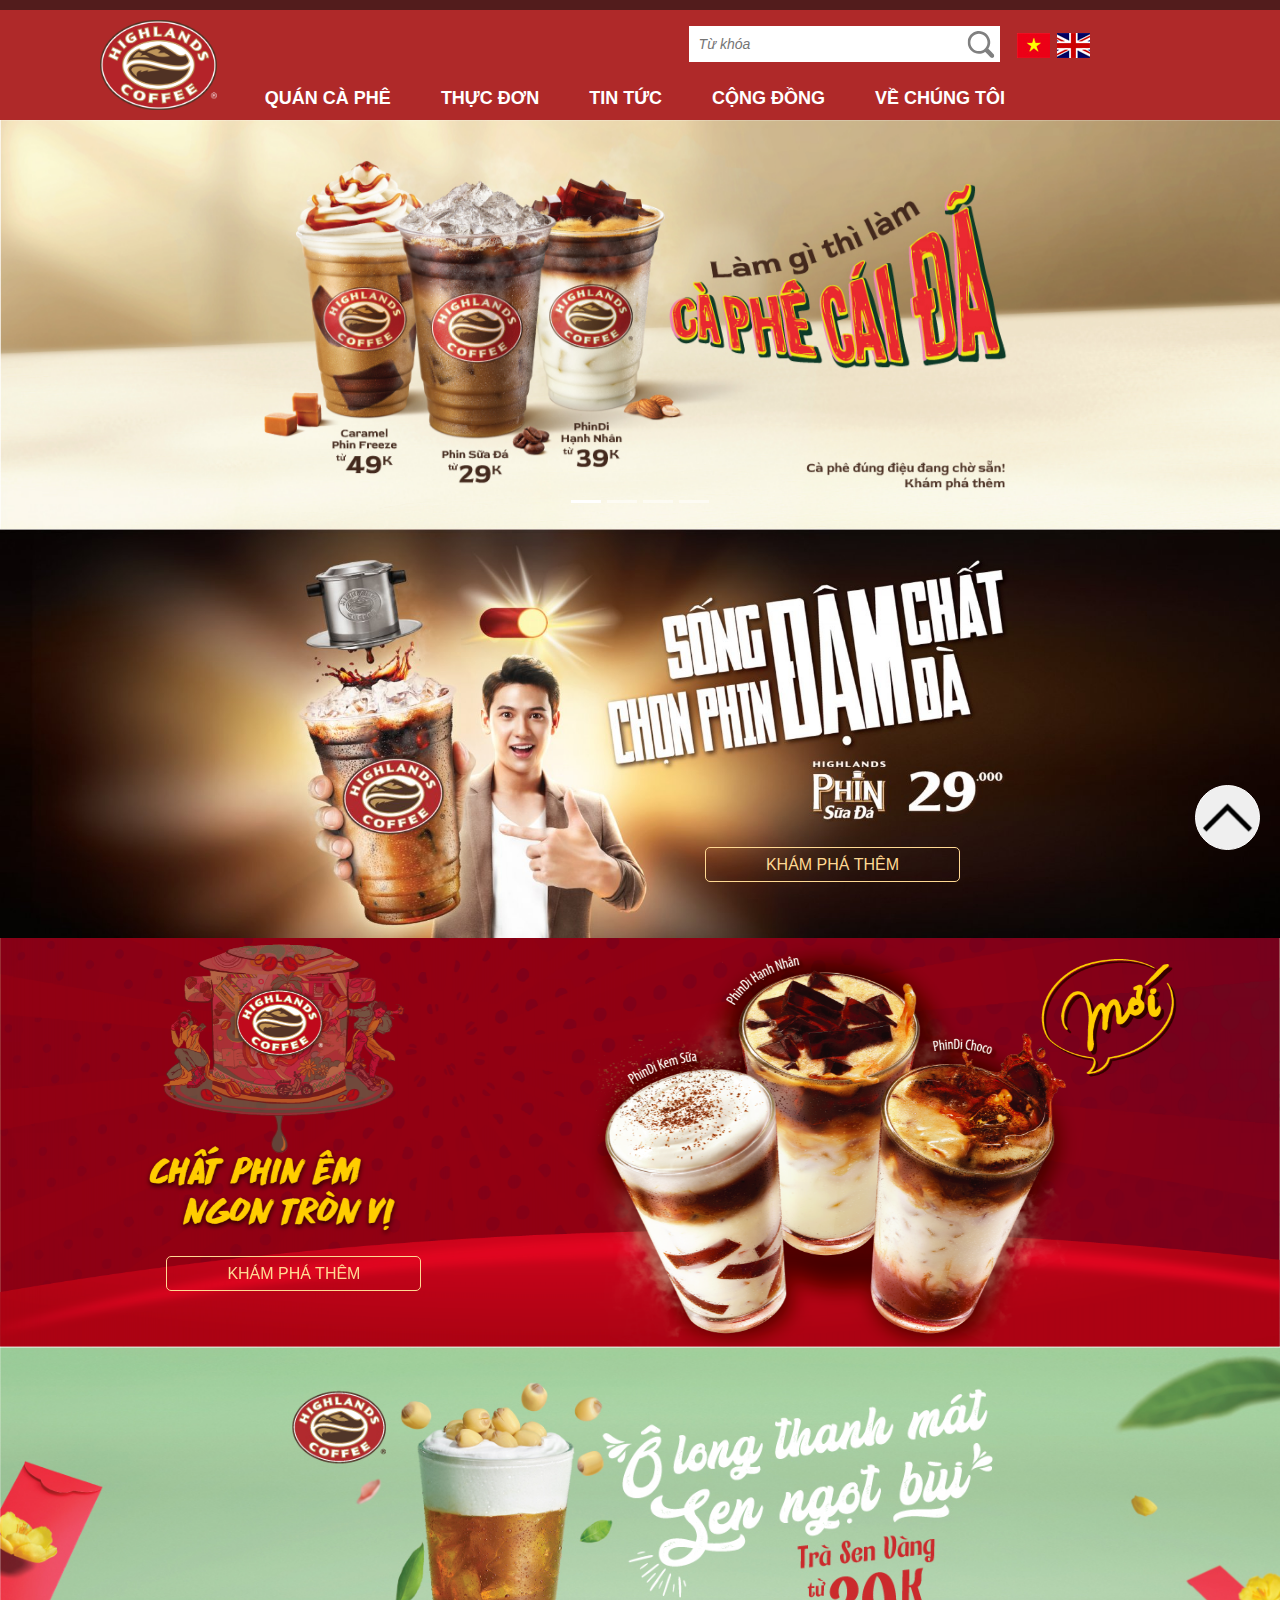
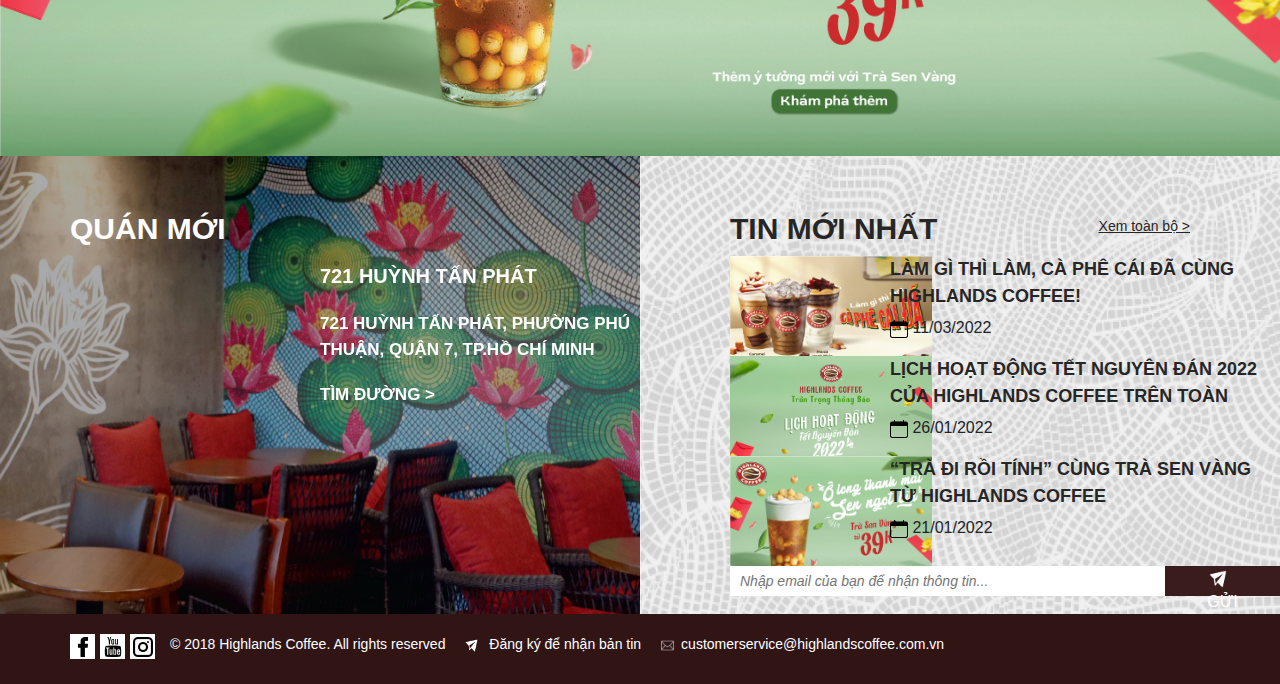
<file: asset/index.html>
<!DOCTYPE html>
<html lang="en">
  <head>
    <meta charset="UTF-8" />
    <meta http-equiv="X-UA-Compatible" content="IE=edge" />
    <meta name="viewport" content="width=device-width, initial-scale=1.0" />
    <link rel="stylesheet" href="style.css" />
    <link
      rel="stylesheet"
      href="https://cdn.jsdelivr.net/npm/bootstrap@4.0.0/dist/css/bootstrap.min.css"
      integrity="sha384-Gn5384xqQ1aoWXA+058RXPxPg6fy4IWvTNh0E263XmFcJlSAwiGgFAW/dAiS6JXm"
      crossorigin="anonymous"
    />
    <title>Highlandscoffee</title>
  </head>
  <body>
    <header class="head-bg">
      <img src="./img/logo.png" alt="logo" class="img-logo" />
      <div class="content-header">
        <ul class="head-menu-content">
          <li class="head-menu-content-li">
            <a href="" class="content-head-menu"> QUÁN CÀ PHÊ</a>
          </li>
          <li class="head-menu-content-li">
            <div>
              <a href="" class="content-head-menu"> THỰC ĐƠN</a>
            </div>
            <div class="sub-menu">
              <ul class="ul-menu">
                <li style="padding-left: 350px" class="li">
                  <a href="">CÀ PHÊ</a>
                  <ul>
                    <li><a href="">Cà Phê Phin</a></li>
                    <li><a href="">PhinDi</a></li>
                    <li><a href="">Cà Phê Espresso</a></li>
                  </ul>
                </li>
                <li>
                  <a href="">FREEZE</a>
                  <ul>
                    <li><a href=""> Freeze Cà Phê Phin</a></li>
                    <li><a href=""> Freeze Không Cà Phê</a></li>
                  </ul>
                </li>
                <li>
                  <a href="">TRÀ </a>
                  <ul>
                    <li><a href=""> Trà Sen Vàng</a></li>
                    <li><a href=""> Trà Thạch Đào</a></li>
                    <li><a href=""> Trà Thanh Đào</a></li>
                    <li><a href=""> Trà Thạch Vải</a></li>
                  </ul>
                </li>
                <li>
                  <a href="">KHÁC </a>
                  <ul>
                    <li><a href=""> Bánh Ngọt </a></li>
                    <li><a href=""> Merchandise </a></li>
                    <li><a href="">Cà Phê Đóng Gói </a></li>
                    <li><a href="">Thực Đơn Giao Hàng</a></li>
                  </ul>
                </li>
                <li class="sub-img">
                  <a href=""> Phin Sữa Đá Đậm Đà Chất Phin! 29.000đ</a>
                  <a
                    href="https://www.highlandscoffee.com.vn/vn/phin-sua.html"
                    target="_blank"
                  >
                    <img
                      src="./img/sub-menu-img.jpg"
                      alt=""
                      style="padding: 30px 0px; width: 12vw"
                  /></a>
                </li>
              </ul>
            </div>
          </li>
          <li class="head-menu-content-li">
            <a href="#menu" class="content-head-menu">TIN TỨC</a>
          </li>
          <li class="head-menu-content-li">
            <a href="" class="content-head-menu">CỘNG ĐỒNG</a>
          </li>
          <li class="head-menu-content-li">
            <a href="" class="content-head-menu">VỀ CHÚNG TÔI</a>
          </li>
        </ul>
      </div>

      <div class="btn-search">
        <input
          name="keyword"
          type="search"
          class="text_search"
          placeholder="Từ khóa"
          value=""
          size="30px"
        />
        <button class="btn-img">
          <img src="./img/i-search.svg" alt="img-search" class="img-search" />
        </button>
      </div>

      <button class="logo">
        <a href="./index.html"><img src="./img/logo-vn.jpg" alt="vn" /></a>
      </button>
      <button class="logo1">
        <a href="./indexen.html"><img src="./img/logo-en.jpg" alt="en" /></a>
      </button>
    </header>

    <div
      id="carouselExampleIndicators"
      class="carousel slide"
      data-ride="carousel"
    >
      <ol class="carousel-indicators">
        <li
          data-target="#carouselExampleIndicators"
          data-slide-to="0"
          class="active"
        ></li>
        <li data-target="#carouselExampleIndicators" data-slide-to="1"></li>
        <li data-target="#carouselExampleIndicators" data-slide-to="2"></li>
        <li data-target="#carouselExampleIndicators" data-slide-to="3"></li>
      </ol>
      <div class="carousel-inner">
        <div class="carousel-item active">
          <img
            class="d-block w-100"
            src="./img/img-slide1.jpg"
            alt="First slide"
          />
        </div>
        <div class="carousel-item">
          <img
            class="d-block w-100"
            src="./img/img-slide2.jpg"
            alt="Second slide"
          />
        </div>
        <div class="carousel-item">
          <img
            class="d-block w-100"
            src="./img/img-slide3.jpg"
            alt="Third slide"
          />
        </div>
        <div class="carousel-item">
          <img
            class="d-block w-100"
            src="img/img-slide4.jpg"
            alt="four slide"
          />
        </div>
      </div>
      <a
        class="carousel-control-prev"
        href="#carouselExampleIndicators"
        role="button"
        data-slide="prev"
      >
        <span class="carousel-control-prev" aria-hidden="true"></span>
        <span class="sr-only">Previous</span>
      </a>
      <a
        class="carousel-control-next"
        href="#carouselExampleIndicators"
        role="button"
        data-slide="next"
      >
        <span class="carousel-control-next" aria-hidden="true"></span>
        <span class="sr-only">Next</span>
      </a>
    </div>
    <section class="sec3-bg">
      <div class="sec3">
        <a href="" target="_blank" class="sec3-nav">KHÁM PHÁ THÊM</a>
      </div>
      <a href=""><img src="./img/img-sec3.jpg" alt="img3" class="sec-img" /></a>
    </section>
    <div class="sec4-bg">
      <div class="sec4">
        <a href="" target="_blank" class="sec4-nav">KHÁM PHÁ THÊM</a>
      </div>
      <a href=""><img src="./img/img-sec4.png" alt="img4" class="sec-img" /></a>
    </div>
    <section>
      <a href=""><img src="./img/img-sec5.jpg" alt="img5" class="sec-img" /></a>
    </section>
    <section class="bg-store">
      <div class="img-store-content">
        <img src="./img/img-quan.jpg" alt="store" class="bg-img-store" />
        <div class="content-store">
          QUÁN MỚI

          <div
            id="carouselExampleSlidesOnly"
            class="carousel slide"
            data-ride="carousel"
          >
            <div class="carousel-inner">
              <div class="carousel-item active">
                <a href="" class="slide-text" style="font-size: 20px"
                  >721 HUỲNH TẤN PHÁT</a
                >
                <a href="" class="slide-text"
                  >721 HUỲNH TẤN PHÁT, PHƯỜNG PHÚ THUẬN, QUẬN 7, TP.HỒ CHÍ
                  MINH</a
                >
                <a href="" class="slide-text">TÌM ĐƯỜNG ></a>
              </div>
              <div class="carousel-item">
                <a href="" class="slide-text" style="font-size: 20px"
                  >HÀM CÁ MẬP</a
                >
                <a href="" class="slide-text"
                  >TẦNG 3, 1-3-5 ĐINH TIÊN HOÀNG, PHƯỜNG HOÀNG TRỐNG, QUẬN HOÀN
                  KIẾM, HÀ NỘI</a
                >
                <a href="" class="slide-text">TÌM ĐƯỜNG ></a>
              </div>
              <div class="carousel-item">
                <a href="" class="slide-text" style="font-size: 20px"
                  >SÂN BAY QUỐC TẾ ĐÀ NẴNG</a
                >
                <a href="" class="slide-text"
                  >KHU VỰC CHECK-IN GA QUỐC TẾ, SÂN BAY ĐÀ NẴNG, 62 TRẦN QUỐC
                  TOẢN, QUẬN HẢI CHÂU, TP.ĐÀ NẴNG</a
                >
                <a href="" class="slide-text">TÌM ĐƯỜNG ></a>
              </div>
            </div>
          </div>
        </div>
      </div>
      <div class="img-news-content">
        <img src="./img/img-tin.jpg" alt="news" class="bg-img-news" />

        <div class="content-news">TIN MỚI NHẤT</div>
        <a href="" class="content-xemtoanbo">Xem toàn bộ ></a>
        <section class="content-imgnho">
          <a href=""
            ><img src="./img/img-nhỏ1.jpg" alt="" class="img-nho1" />
          </a>
          <a href=""
            ><img src="./img/img-nhỏ2.png" alt="" class="img-nho2"
          /></a>
          <a href=""
            ><img src="./img/img-nhỏ3.jpg" alt="" class="img-nho3"
          /></a>
        </section>
        <section class="news-textnho">
          <a href="" class="content-textnho1"
            >LÀM GÌ THÌ LÀM, CÀ PHÊ CÁI ĐÃ CÙNG HIGHLANDS COFFEE!</a
          >
          <p class="cal1">
            <img src="./img/calendar.png" alt="" class="img-cal" /> 11/03/2022
          </p>
          <a href="" class="content-textnho2"
            >LỊCH HOẠT ĐỘNG TẾT NGUYÊN ĐÁN 2022 CỦA HIGHLANDS COFFEE TRÊN
            TOÀN</a
          ><br />
          <p class="cal2">
            <img src="./img/calendar.png" alt="" class="img-cal" /> 26/01/2022
          </p>
          <a href="" class="content-textnho3"
            >“TRÀ ĐI RỒI TÍNH” CÙNG TRÀ SEN VÀNG TỪ HIGHLANDS COFFEE</a
          ><br />
          <p class="cal3">
            <img src="./img/calendar.png" alt="" class="img-cal" /> 21/01/2022
          </p>
        </section>
        <section class="btn-search1">
          <input
            name="keyword"
            type="search"
            placeholder="Nhập email của bạn để nhận thông tin..."
            size="50px"
            class="text_search"
          />
          <button type="submit" class="btn-img1">
            <img src="./img/img-send-white.png" alt="" class="img-send" />GỬI
          </button>
        </section>
      </div>
    </section>
  </body>
  <footer class="footer">
    <a
      href="https://www.facebook.com/highlandscoffeevietnam/"
      class="btn-img-logo"
      style="margin-left: 70px"
      ><img src="./img/icon-fb.png" alt="" class="img-logo-nho"
    /></a>
    <a
      href="https://www.youtube.com/channel/UCHEqa2uTf8uXrGWrnU3ThgA"
      class="btn-img-logo"
      ><img src="./img/youtube-logo.png" alt="" class="img-logo-nho"
    /></a>
    <a
      href="https://www.instagram.com/highlandscoffeevietnam/"
      class="btn-img-logo"
      ><img src="./img/instagram.png" alt="" class="img-logo-nho"
    /></a>
    <p class="text-footer">© 2018 Highlands Coffee. All rights reserved</p>
    <a href=" javascript:void(0)" onclick="myFunction()" class="text-footer1"
      ><img
        src="./img/img-send-white.png"
        alt=""
        class="img-logo-nho"
        style="padding-right: 7px"
      />
      Đăng ký để nhận bản tin
    </a>
    <a href="mailto:customerservice@highlandscoffee.com.vn" class="text-footer1"
      ><img
        src="./img/email-5-xxl.png"
        alt=""
        class="img-logo-nho"
        style="padding-right: 7px"
      />customerservice@highlandscoffee.com.vn</a
    >
  </footer>
  <button onclick="topFunction()" id="btn" title="gototop">
    <img src="./img/go-up.png" alt="" class="img-gotop" />
  </button>

  <script src="./main.js"></script>
  <script
    src="https://code.jquery.com/jquery-3.2.1.slim.min.js"
    integrity="sha384-KJ3o2DKtIkvYIK3UENzmM7KCkRr/rE9/Qpg6aAZGJwFDMVNA/GpGFF93hXpG5KkN"
    crossorigin="anonymous"
  ></script>
  <script
    src="https://cdn.jsdelivr.net/npm/popper.js@1.12.9/dist/umd/popper.min.js"
    integrity="sha384-ApNbgh9B+Y1QKtv3Rn7W3mgPxhU9K/ScQsAP7hUibX39j7fakFPskvXusvfa0b4Q"
    crossorigin="anonymous"
  ></script>
  <script
    src="https://cdn.jsdelivr.net/npm/bootstrap@4.0.0/dist/js/bootstrap.min.js"
    integrity="sha384-JZR6Spejh4U02d8jOt6vLEHfe/JQGiRRSQQxSfFWpi1MquVdAyjUar5+76PVCmYl"
    crossorigin="anonymous"
  ></script>
</html>
</file>
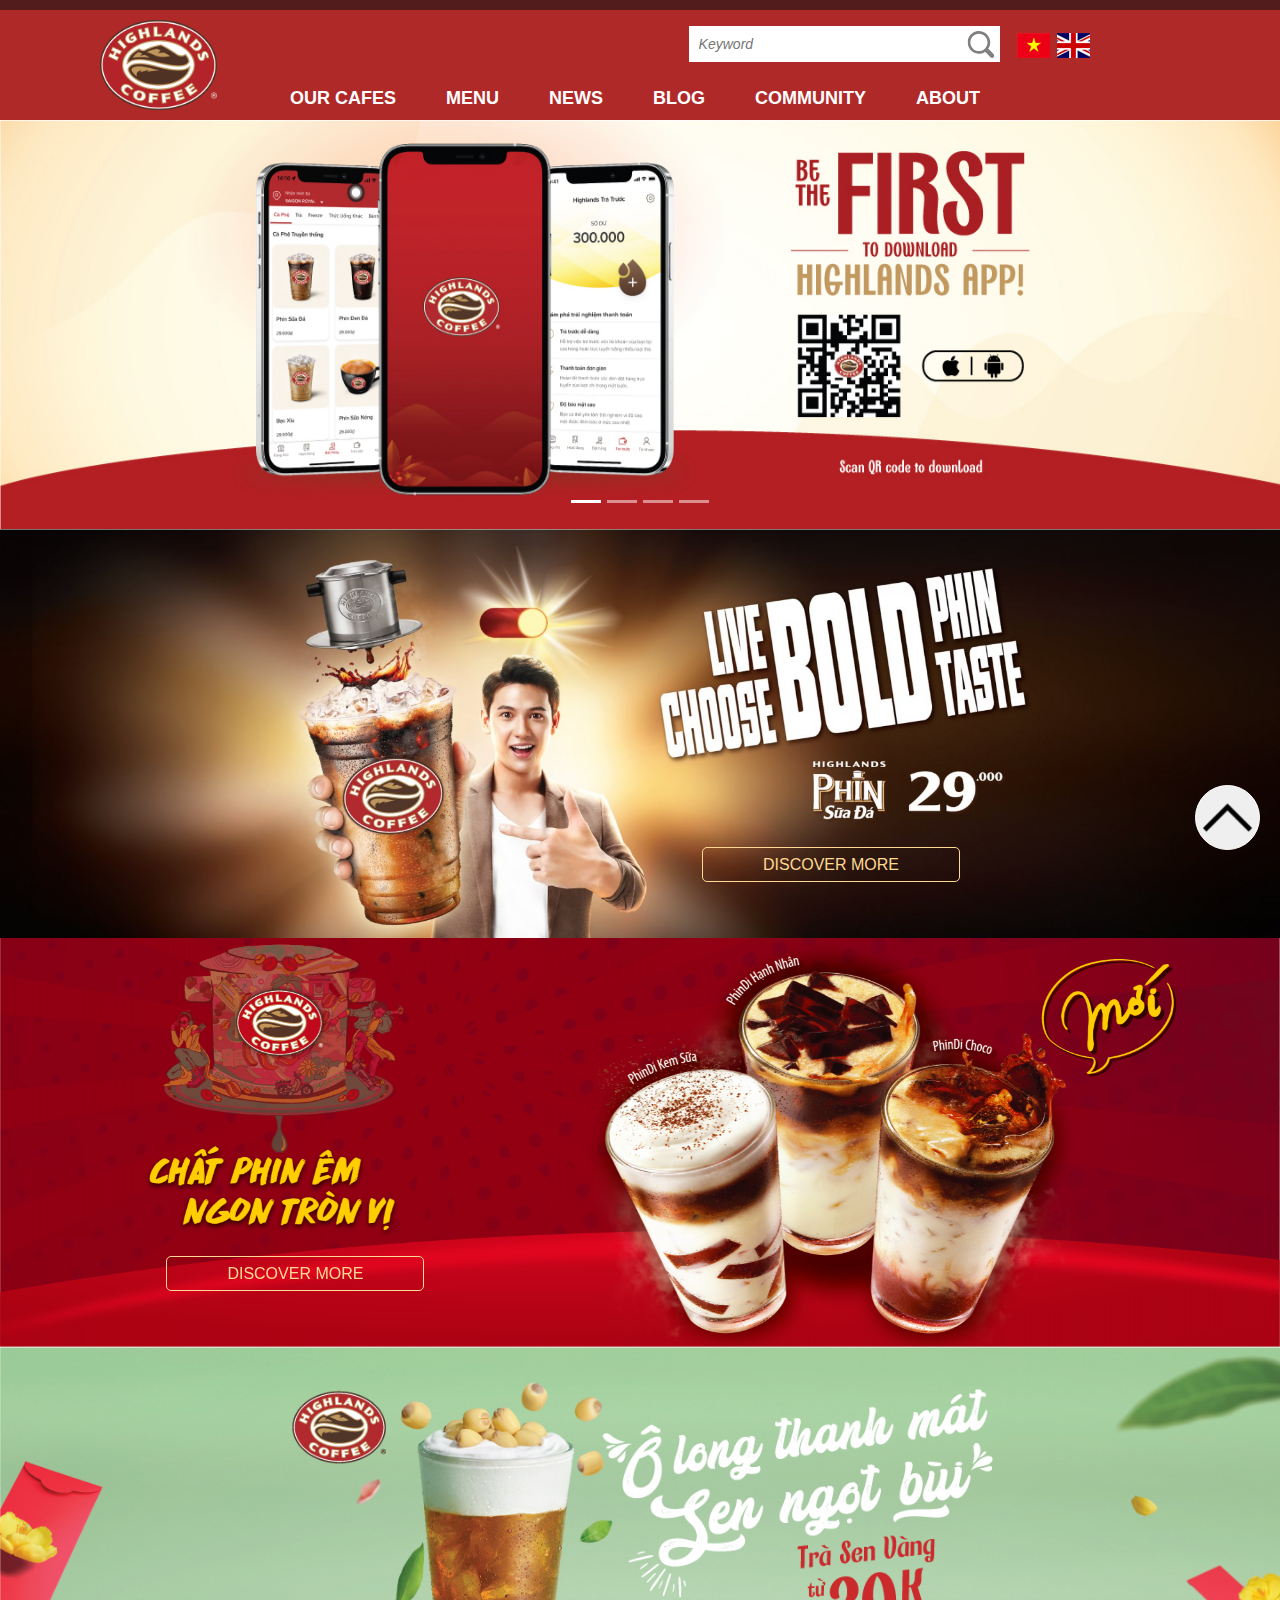
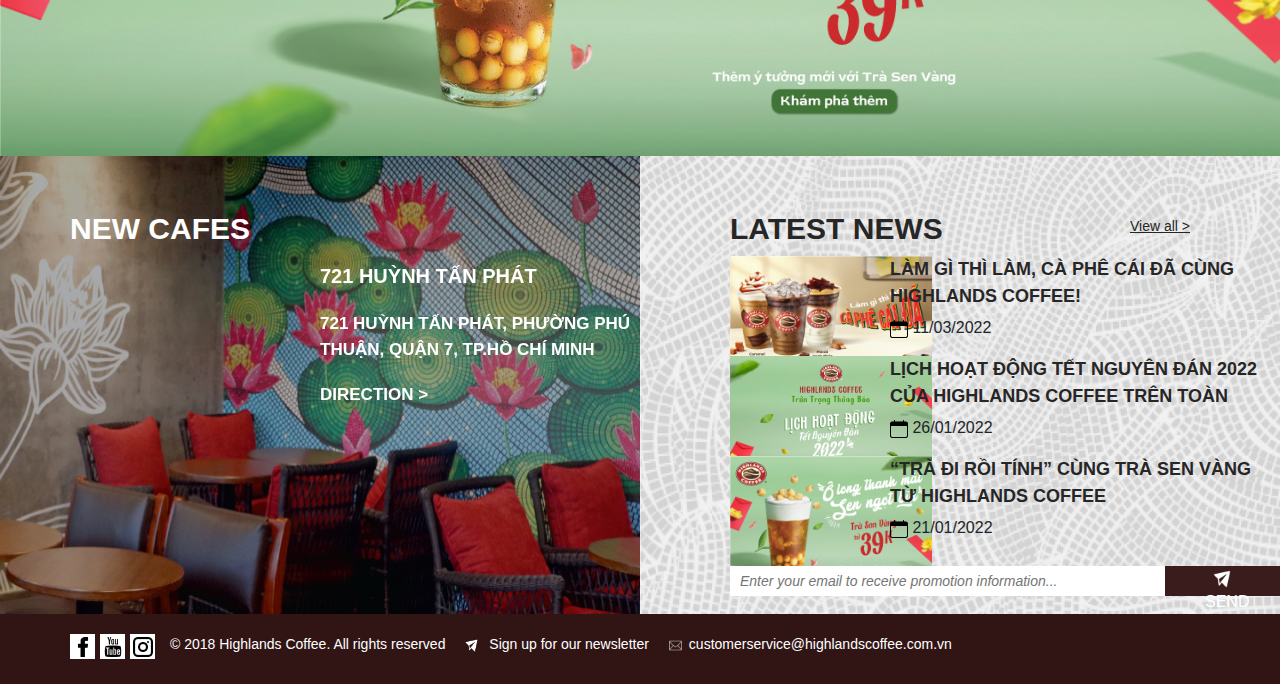
<file: asset/indexen.html>
<!DOCTYPE html>
<html lang="en">
  <head>
    <meta charset="UTF-8" />
    <meta http-equiv="X-UA-Compatible" content="IE=edge" />
    <meta name="viewport" content="width=device-width, initial-scale=1.0" />
    <link rel="stylesheet" href="style.css" />
    <link
      rel="stylesheet"
      href="https://cdn.jsdelivr.net/npm/bootstrap@4.0.0/dist/css/bootstrap.min.css"
      integrity="sha384-Gn5384xqQ1aoWXA+058RXPxPg6fy4IWvTNh0E263XmFcJlSAwiGgFAW/dAiS6JXm"
      crossorigin="anonymous"
    />
    <title>Highlandscoffee</title>
  </head>
  <body>
    <header class="head-bg">
      <img src="./img/logo.png" alt="logo" class="img-logo" />
      <div class="content-header">
        <ul class="head-menu-content">
          <li class="head-menu-content-li">
            <a href="" class="content-head-menu"> OUR CAFES</a>
          </li>
          <li class="head-menu-content-li">
            <div>
              <a href="" class="content-head-menu"> MENU</a>
            </div>
            <div class="sub-menu">
              <ul class="ul-menu">
                <li style="padding-left: 350px" class="li">
                  <a href="">COFFEE </a>
                  <ul>
                    <li><a href="">Phin Coffee</a></li>
                    <li><a href="">PhinDi</a></li>
                    <li><a href=""> Espresso Coffee</a></li>
                  </ul>
                </li>
                <li>
                  <a href="">FREEZE </a>
                  <ul>
                    <li><a href=""> Phin Coffee Freeze</a></li>
                    <li><a href=""> Non Coffee Freeze</a></li>
                  </ul>
                </li>
                <li>
                  <a href="">TEA </a>
                  <ul>
                    <li><a href="">Golden Lotus Tea</a></li>
                    <li><a href=""> Peach Jelly Tea</a></li>
                    <li><a href=""> Peach Lemongrass Tea</a></li>
                    <li><a href=""> Lychee Tea</a></li>
                  </ul>
                </li>
                <li>
                  <a href="">OTHERS </a>
                  <ul>
                    <li><a href=""> Pastry </a></li>
                    <li><a href=""> Merchandise </a></li>
                    <li><a href="">Packaged Coffee </a></li>
                    <li><a href="">Delivery Menu </a></li>
                  </ul>
                </li>
                <li class="sub-img">
                  <a href=""> Phin Sua Da Bold Phin Taste! 29,000VND</a>
                  <a
                    href="https://www.highlandscoffee.com.vn/vn/phin-sua.html"
                    target="_blank"
                  >
                    <img
                      src="./img/sub-menu-img.jpg"
                      alt=""
                      style="padding: 30px 0px; width: 12vw"
                  /></a>
                </li>
              </ul>
            </div>
          </li>
          <li class="head-menu-content-li">
            <a href="#menu" class="content-head-menu">NEWS</a>
          </li>
          <li class="head-menu-content-li">
            <a href="" class="content-head-menu"> BLOG</a>
          </li>
          <li class="head-menu-content-li">
            <a href="" class="content-head-menu"> COMMUNITY</a>
          </li>
          <li class="head-menu-content-li">
            <a href="" class="content-head-menu">ABOUT</a>
          </li>
        </ul>
      </div>

      <div class="btn-search">
        <input
          name="keyword"
          type="search"
          class="text_search"
          placeholder="Keyword"
          value=""
          size="30px"
        />
        <button class="btn-img">
          <img src="./img/i-search.svg" alt="img-search" class="img-search" />
        </button>
      </div>

      <button class="logo">
        <a href="./index.html"><img src="./img/logo-vn.jpg" alt="vn" /></a>
      </button>
      <button class="logo1">
        <a href="./indexen.html"><img src="./img/logo-en.jpg" alt="en" /></a>
      </button>
    </header>

    <div
      id="carouselExampleIndicators"
      class="carousel slide"
      data-ride="carousel"
    >
      <ol class="carousel-indicators">
        <li
          data-target="#carouselExampleIndicators"
          data-slide-to="0"
          class="active"
        ></li>
        <li data-target="#carouselExampleIndicators" data-slide-to="1"></li>
        <li data-target="#carouselExampleIndicators" data-slide-to="2"></li>
        <li data-target="#carouselExampleIndicators" data-slide-to="3"></li>
      </ol>
      <div class="carousel-inner">
        <div class="carousel-item active">
          <img
            class="d-block w-100"
            src="./img/en-img-slide1.jpg"
            alt="First slide"
          />
        </div>
        <div class="carousel-item">
          <img
            class="d-block w-100"
            src="./img/img-slide2.jpg"
            alt="Second slide"
          />
        </div>
        <div class="carousel-item">
          <img
            class="d-block w-100"
            src="./img/img-slide3.jpg"
            alt="Third slide"
          />
        </div>
        <div class="carousel-item">
          <img
            class="d-block w-100"
            src="img/img-slide4.jpg"
            alt="four slide"
          />
        </div>
      </div>
      <a
        class="carousel-control-prev"
        href="#carouselExampleIndicators"
        role="button"
        data-slide="prev"
      >
        <span class="carousel-control-prev" aria-hidden="true"></span>
        <span class="sr-only">Previous</span>
      </a>
      <a
        class="carousel-control-next"
        href="#carouselExampleIndicators"
        role="button"
        data-slide="next"
      >
        <span class="carousel-control-next" aria-hidden="true"></span>
        <span class="sr-only">Next</span>
      </a>
    </div>
    <section class="sec3-bg">
      <div class="sec3">
        <a href="" target="_blank" class="sec3-nav">DISCOVER MORE</a>
      </div>
      <a href=""
        ><img src="./img/en-imgsec2.jpg" alt="img3" class="sec-img"
      /></a>
    </section>
    <div class="sec4-bg">
      <div class="sec4">
        <a href="" target="_blank" class="sec4-nav">DISCOVER MORE</a>
      </div>
      <a href=""><img src="./img/img-sec4.png" alt="img4" class="sec-img" /></a>
    </div>
    <section>
      <a href=""><img src="./img/img-sec5.jpg" alt="img5" class="sec-img" /></a>
    </section>
    <section class="bg-store">
      <div class="img-store-content">
        <img src="./img/img-quan.jpg" alt="store" class="bg-img-store" />
        <div class="content-store">
          NEW CAFES

          <div
            id="carouselExampleSlidesOnly"
            class="carousel slide"
            data-ride="carousel"
          >
            <div class="carousel-inner">
              <div class="carousel-item active">
                <a href="" class="slide-text" style="font-size: 20px"
                  >721 HUỲNH TẤN PHÁT</a
                >
                <a href="" class="slide-text"
                  >721 HUỲNH TẤN PHÁT, PHƯỜNG PHÚ THUẬN, QUẬN 7, TP.HỒ CHÍ
                  MINH</a
                >
                <a href="" class="slide-text">DIRECTION ></a>
              </div>
              <div class="carousel-item">
                <a href="" class="slide-text" style="font-size: 20px"
                  >HÀM CÁ MẬP</a
                >
                <a href="" class="slide-text"
                  >3rd floor, 1-3-5 Dinh Tien Hoang, Hang Trong Ward, Hoan Kiem
                  District, Hanoi</a
                >
                <a href="" class="slide-text">DIRECTION ></a>
              </div>
              <div class="carousel-item">
                <a href="" class="slide-text" style="font-size: 20px"
                  >SÂN BAY QUỐC TẾ ĐÀ NẴNG</a
                >
                <a href="" class="slide-text"
                  >International check in area, Da Nang Airport, 62 Tran Quoc
                  Toan, Hai Chau District, Da Nang</a
                >
                <a href="" class="slide-text">DIRECTION ></a>
              </div>
            </div>
          </div>
        </div>
      </div>
      <div class="img-news-content">
        <img src="./img/img-tin.jpg" alt="news" class="bg-img-news" />

        <div class="content-news">LATEST NEWS</div>
        <a href="" class="content-xemtoanbo">View all ></a>
        <section class="content-imgnho">
          <a href=""
            ><img src="./img/img-nhỏ1.jpg" alt="" class="img-nho1" />
          </a>
          <a href=""
            ><img src="./img/img-nhỏ2.png" alt="" class="img-nho2"
          /></a>
          <a href=""
            ><img src="./img/img-nhỏ3.jpg" alt="" class="img-nho3"
          /></a>
        </section>
        <section class="news-textnho">
          <a href="" class="content-textnho1"
            >LÀM GÌ THÌ LÀM, CÀ PHÊ CÁI ĐÃ CÙNG HIGHLANDS COFFEE!</a
          >
          <p class="cal1">
            <img src="./img/calendar.png" alt="" class="img-cal" /> 11/03/2022
          </p>
          <a href="" class="content-textnho2"
            >LỊCH HOẠT ĐỘNG TẾT NGUYÊN ĐÁN 2022 CỦA HIGHLANDS COFFEE TRÊN
            TOÀN</a
          ><br />
          <p class="cal2">
            <img src="./img/calendar.png" alt="" class="img-cal" /> 26/01/2022
          </p>
          <a href="" class="content-textnho3"
            >“TRÀ ĐI RỒI TÍNH” CÙNG TRÀ SEN VÀNG TỪ HIGHLANDS COFFEE</a
          ><br />
          <p class="cal3">
            <img src="./img/calendar.png" alt="" class="img-cal" /> 21/01/2022
          </p>
        </section>
        <section class="btn-search1">
          <input
            name="keyword"
            type="search"
            placeholder="Enter your email to receive promotion information..."
            size="50px"
            class="text_search"
          />
          <button type="submit" class="btn-img1">
            <img src="./img/img-send-white.png" alt="" class="img-send" />SEND
          </button>
        </section>
      </div>
    </section>
  </body>
  <footer class="footer">
    <a
      href="https://www.facebook.com/highlandscoffeevietnam/"
      class="btn-img-logo"
      style="margin-left: 70px"
      ><img src="./img/icon-fb.png" alt="" class="img-logo-nho"
    /></a>
    <a
      href="https://www.youtube.com/channel/UCHEqa2uTf8uXrGWrnU3ThgA"
      class="btn-img-logo"
      ><img src="./img/youtube-logo.png" alt="" class="img-logo-nho"
    /></a>
    <a
      href="https://www.instagram.com/highlandscoffeevietnam/"
      class="btn-img-logo"
      ><img src="./img/instagram.png" alt="" class="img-logo-nho"
    /></a>
    <p class="text-footer">© 2018 Highlands Coffee. All rights reserved</p>
    <a href=" javascript:void(0)" onclick="myFunction()" class="text-footer1"
      ><img
        src="./img/img-send-white.png"
        alt=""
        class="img-logo-nho"
        style="padding-right: 7px"
      />
      Sign up for our newsletter
    </a>
    <a href="mailto:customerservice@highlandscoffee.com.vn" class="text-footer1"
      ><img
        src="./img/email-5-xxl.png"
        alt=""
        class="img-logo-nho"
        style="padding-right: 7px"
      />customerservice@highlandscoffee.com.vn</a
    >
  </footer>
  <button onclick="topFunction()" id="btn" title="gototop">
    <img src="./img/go-up.png" alt="" class="img-gotop" />
  </button>

  <script src="./main.js"></script>
  <script
    src="https://code.jquery.com/jquery-3.2.1.slim.min.js"
    integrity="sha384-KJ3o2DKtIkvYIK3UENzmM7KCkRr/rE9/Qpg6aAZGJwFDMVNA/GpGFF93hXpG5KkN"
    crossorigin="anonymous"
  ></script>
  <script
    src="https://cdn.jsdelivr.net/npm/popper.js@1.12.9/dist/umd/popper.min.js"
    integrity="sha384-ApNbgh9B+Y1QKtv3Rn7W3mgPxhU9K/ScQsAP7hUibX39j7fakFPskvXusvfa0b4Q"
    crossorigin="anonymous"
  ></script>
  <script
    src="https://cdn.jsdelivr.net/npm/bootstrap@4.0.0/dist/js/bootstrap.min.js"
    integrity="sha384-JZR6Spejh4U02d8jOt6vLEHfe/JQGiRRSQQxSfFWpi1MquVdAyjUar5+76PVCmYl"
    crossorigin="anonymous"
  ></script>
</html>
</file>
<file: asset/style.css>
* {
  margin: 0;
  padding: 0;
  border: 0;
  list-style: none;
  text-decoration: none;
}
.head-bg {
  border-top: 10px solid rgb(82, 28, 28);
  background-color: rgb(175, 41, 41);
  height: 120px;
  width: 100%;
}
.img-logo {
  height: 100%;
  padding: 10px 0px;
  margin: 0px 100px;
  cursor: pointer;
}
.content-header {
  display: flex;
  flex-direction: column-reverse;
  justify-content: center;
  align-items: center;
  border: 1px black solid;
}
.head-menu-content {
  display: flex;
  flex-direction: row;
  position: absolute;

  color: white;
  font-size: 18px;
  font-weight: bold;
}
.head-menu-content-li {
  margin: 0px 10px 30px 0px;
  padding: 10px 20px;
  display: flex;

}
.head-menu-content-li:hover {
  background-color: #53382c;
  transition: linear 0.5s all;
}

.content-head-menu {
  color: white;
}
.content-head-menu:hover {
  color: white;
  text-decoration: none;
}
.ul-menu{
  display: flex;
  flex-direction: row;
  justify-content: space-evenly;
  box-sizing: border-box;
  background-color: #53382c;
  position: absolute;
  padding: 10px 10px;
 margin-top: 35px;
  width: 120vw;
  padding-bottom: 50px;
}
.head-menu-content-li div{
  display: flex;
  flex-direction: column;
}
.head-menu-content-li div.sub-menu{
  display: flex;
  align-items: center;
  opacity: 0;
  background-color:  #53382c;
  width: 100px;
  position: absolute;
  text-align: center;
  box-sizing: border-box;
  transition: all 0.3s linear;
}
.head-menu-content-li div.sub-menu:hover{
  opacity: 1;
  position: absolute;
  z-index: 100;
 
}
.ul-menu li a{
  color: rgb(224, 176, 87);
  text-decoration: none;
}
.ul-menu li a:hover{
  color: white;
  transition: all 0.3s linear;
}
.ul-menu li ul li a{
  color: white;
  font-size: 14px;
  font-weight: 400;
}
.ul-menu li ul li a:hover{
  color: rgb(255, 217, 147);
  transition: all 0.3s ease-in-out;

}
.sub-img{
  background-image: url(./img/sub-menu-bg.jpg);
  height: 280px;
  width: 200px;
  box-sizing: border-box;
  text-align: start;
  padding: 20px 15px;
  font-size: 20px;
} 
.btn-search {
  height: 4vh;
  display: flex;
  position: absolute;
  top: 26px;
  right: 280px;
}
.btn-img {
  background-color: white;
  cursor: pointer;
}
.img-search {
  height: 3vh;
  width: 3vw;
}
.text_search {
  font-style: italic;
  font-size: 14px;
  padding-left: 10px;
}
.logo {
  height: 5vh;
  cursor: pointer;
  background-color: rgb(175, 41, 41);
  position: absolute;
  top: 23px;
  right: 230px;
}
.logo1 {
  height: 5vh;
  cursor: pointer;
  background-color: rgb(175, 41, 41);
  position: absolute;
  top: 23px;
  right: 190px;
}
.sec3 {
  position: absolute;
  bottom: 15%;
  right: 25%;
}
.sec-img {
  height: 100%;
  width: 100%;
}
.sec3-nav {
  color: rgb(255, 217, 147);
  border: 1px solid rgb(255, 217, 147);
  border-radius: 5px;
  transition: 0.5s;
  padding: 8px 60px;
}
.sec3-nav:hover {
  color: #000;
  text-decoration: none;
  background-color: rgb(255, 217, 147);
}
.sec3-bg {
  position: relative;
}
.sec4 {
  position: absolute;
  bottom: 15%;
  left: 13%;
}
.sec-img {
  height: 100%;
  width: 100%;
}
.sec4-nav {
  color: rgb(255, 217, 147);
  border: 1px solid rgb(255, 217, 147);
  border-radius: 5px;
  transition: 0.5s;
  padding: 8px 60px;
}
.sec4-nav:hover {
  color: #000;
  text-decoration: none;
  background-color: rgb(255, 217, 147);
}
.sec4-bg {
  position: relative;
}
.bg-store {
  display: flex;
  flex-direction: row;
  overflow: hidden;
  
}
.bg-img-store {
  max-width: 100%;
  height: 100%;
}
.bg-img-news {
  max-width: 100%;
  height: 100%;
}
.img-store-content {
  position: relative;
  width: 50%;
}
.img-news-content {
  position: relative;
  width: 50%;
}
.content-store {
  position: absolute;
  top: 50px;
  left: 70px;
  color: white;
  font-size: 30px;
  font-weight: bold;
  display: flex;
  flex-direction: column;
  z-index: 20;
}
.content-news {
  position: absolute;
  top: 50px;
  left: 90px;
  font-size: 30px;
  font-weight: bold;
  color: rgb(39, 38, 38);
  display: flex;
  justify-content: start;
  z-index: 20;
}
.slide-text {
  color: white;
  padding: 10px 0px 10px 250px;
  font-size: 17px;
  display: flex;
}
.slide-text:hover {
  color: rgb(255, 217, 147);
  text-decoration: none;
  transition: all 0.3s linear;
}

.content-xemtoanbo {
  position: absolute;
  top: 60px;
  right: 90px;
  font-size: 14px;
  font-weight: 500;
  color: rgb(39, 38, 38);
  text-decoration: underline;
}
.content-xemtoanbo:hover {
  color: rgb(175, 41, 41);
  transition: all 0.3s linear;
}
.img-nho1 {
  position: absolute;
  max-height: 15vh;
  top: 100px;
  left: 90px;
  display: flex;
  flex-direction: column;
  transition: all 0.3s ease-in-out;
}
.img-nho1:hover {
  transform: scale(1.1);
}
.img-nho2 {
  position: absolute;
  max-height: 15vh;
  top: 200px;
  left: 90px;
  display: flex;
  flex-direction: column;
  transition: all 0.3s ease-in-out;
}
.img-nho2:hover {
  transform: scale(1.1);
}
.img-nho3 {
  position: absolute;
  max-height: 15vh;
  top: 300px;
  left: 90px;
  display: flex;
  flex-direction: column;
  transition: all 0.3s ease-in-out;
}
.img-nho3:hover {
  transform: scale(1.1);
}
.content-textnho1 {
  position: absolute;
  top: 100px;
  left: 250px;
  font-size: 18px;
  font-weight: bold;
  color: rgb(39, 38, 38);
}
.content-textnho1:hover {
  color: rgb(197, 27, 27);
  text-decoration: none;
  transition: all 0.3s linear;
}
.img-cal {
  max-height: 2vh;
  max-width: 2vw;
}
.cal1 {
  position: absolute;
  top: 160px;
  left: 250px;
}
.cal2 {
  position: absolute;
  top: 260px;
  left: 250px;
}
.cal3 {
  position: absolute;
  top: 360px;
  left: 250px;
}
.content-textnho2 {
  position: absolute;
  top: 200px;
  left: 250px;
  font-size: 18px;
  font-weight: bold;
  color: rgb(39, 38, 38);
}
.content-textnho2:hover {
  color: rgb(197, 27, 27);
  text-decoration: none;
  transition: all 0.3s linear;
}
.content-textnho3 {
  position: absolute;
  top: 300px;
  left: 250px;
  font-size: 18px;
  font-weight: bold;
  color: rgb(39, 38, 38);
}
.content-textnho3:hover {
  color: rgb(197, 27, 27);
  text-decoration: none;
  transition: all 0.3s linear;
}
.img-send {
  max-height: 60%;
  padding-right: 10px;
}
.btn-search1 {
  position: absolute;
  top: 410px;
  left: 90px;
  height: 30px;
  display: flex;
  margin-bottom: 10px;
  outline: none;
}
.btn-img1 {
  background-color: rgb(59, 28, 28);
  color: white;
  padding: 0px 40px;
}
.btn-img1:hover {
  background-color: rgb(197, 27, 27);
  transition: all 0.3s linear;
}
.footer {
  position: relative;
  bottom: 0;
  height: 70px;
  background-color: rgb(49, 21, 21);
  width: 100%;
  color: white;
  z-index: 30;
  display: flex;
  flex-direction: row;
}
.btn-img-logo {
  padding: 0px 5px;
  background-color: white;
  margin: 20px 5px 0px 0px;
  height: 25px;
  width: 25px;
  align-items: center;
  display: flex;
  justify-content: center;
}
.img-logo-nho {
  max-width: 20px;
  max-height: 20px;
}
.text-footer {
  font-size: 14px;
  margin: 20px 0px 0px 10px;
}
.text-footer1 {
  font-size: 14px;
  margin: 20px 0px 0px 20px;
  color: white;
}
.text-footer1:hover {
  text-decoration: none;
  color: rgb(255, 217, 147);
  transition: all 0.3s linear;
}
#btn {
  position: fixed;
  bottom: 50px;
  z-index: 50;
  right: 20px;
  border: solid 1px white;
  border-radius: 80px;
  outline: none;
  cursor: pointer;
}
.img-gotop {
  max-height: 7vh;
  max-width: 7vw;
  transition: all 1s linear;  
}
#btn:hover {
  transform: scale(1.1);
  transition: all 1s linear;
}
</file>
